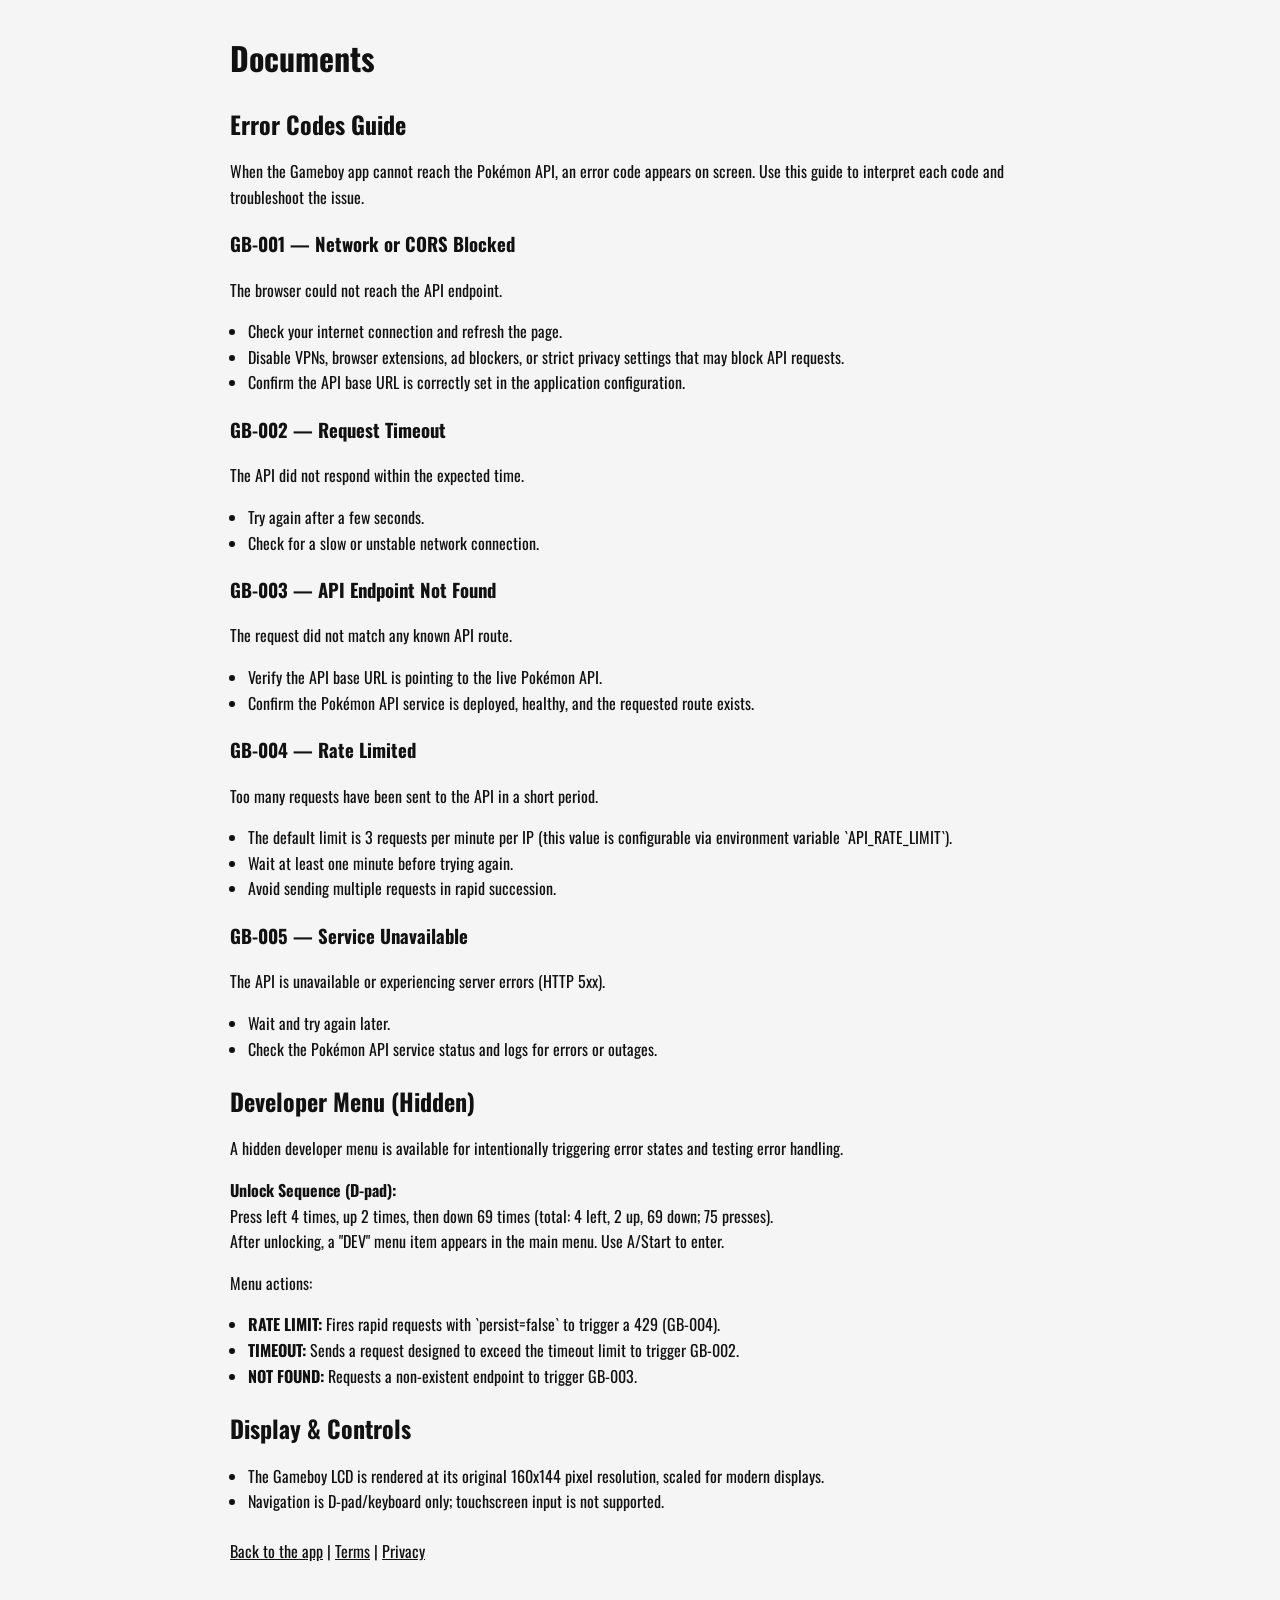
<file: documents.html>
<!DOCTYPE html>
<html lang="en">
  <head>
    <meta charset="UTF-8">
    <meta name="viewport" content="width=device-width, initial-scale=1.0">
    <title>Documents - Error Codes - Gameboy DMG-001</title>
    <link href="https://fonts.googleapis.com/css2?family=Oswald:wght@300;400;700&display=swap" rel="stylesheet">
    <style>
      body {
        margin: 0;
        background: #f5f5f5;
        color: #111;
        font-family: 'Oswald', sans-serif;
      }
      main {
        max-width: 820px;
        margin: 0 auto;
        padding: 32px 20px 48px;
        line-height: 1.6;
      }
      h1 {
        margin-top: 0;
      }
      h2 {
        margin-bottom: 6px;
      }
      .code {
        font-weight: 700;
      }
      ul {
        padding-left: 18px;
      }
      a {
        color: inherit;
      }
      .legal-footer {
        margin-top: 24px;
      }
    </style>
  </head>
  <body>
    <main>
      <h1>Documents</h1>

      <h2>Error Codes Guide</h2>
      <p>When the Gameboy app cannot reach the Pokémon API, an error code appears on screen. Use this guide to interpret each code and troubleshoot the issue.</p>

      <h3><span class="code">GB-001</span> — Network or CORS Blocked</h3>
      <p>The browser could not reach the API endpoint.</p>
      <ul>
        <li>Check your internet connection and refresh the page.</li>
        <li>Disable VPNs, browser extensions, ad blockers, or strict privacy settings that may block API requests.</li>
        <li>Confirm the API base URL is correctly set in the application configuration.</li>
      </ul>

      <h3><span class="code">GB-002</span> — Request Timeout</h3>
      <p>The API did not respond within the expected time.</p>
      <ul>
        <li>Try again after a few seconds.</li>
        <li>Check for a slow or unstable network connection.</li>
      </ul>

      <h3><span class="code">GB-003</span> — API Endpoint Not Found</h3>
      <p>The request did not match any known API route.</p>
      <ul>
        <li>Verify the API base URL is pointing to the live Pokémon API.</li>
        <li>Confirm the Pokémon API service is deployed, healthy, and the requested route exists.</li>
      </ul>

      <h3><span class="code">GB-004</span> — Rate Limited</h3>
      <p>Too many requests have been sent to the API in a short period.</p>
      <ul>
        <li>The default limit is 3 requests per minute per IP (this value is configurable via environment variable `API_RATE_LIMIT`).</li>
        <li>Wait at least one minute before trying again.</li>
        <li>Avoid sending multiple requests in rapid succession.</li>
      </ul>

      <h3><span class="code">GB-005</span> — Service Unavailable</h3>
      <p>The API is unavailable or experiencing server errors (HTTP 5xx).</p>
      <ul>
        <li>Wait and try again later.</li>
        <li>Check the Pokémon API service status and logs for errors or outages.</li>
      </ul>

      <h2>Developer Menu (Hidden)</h2>
      <p>A hidden developer menu is available for intentionally triggering error states and testing error handling.</p>

      <p><span class="code">Unlock Sequence (D-pad):</span><br>
        Press left 4 times, up 2 times, then down 69 times (total: 4 left, 2 up, 69 down; 75 presses).<br>
        After unlocking, a "DEV" menu item appears in the main menu. Use A/Start to enter.
      </p>

      <p>Menu actions:</p>
      <ul>
        <li><span class="code">RATE LIMIT:</span> Fires rapid requests with `persist=false` to trigger a 429 (GB-004).</li>
        <li><span class="code">TIMEOUT:</span> Sends a request designed to exceed the timeout limit to trigger GB-002.</li>
        <li><span class="code">NOT FOUND:</span> Requests a non-existent endpoint to trigger GB-003.</li>
      </ul>

      <h2>Display &amp; Controls</h2>
      <ul>
        <li>The Gameboy LCD is rendered at its original 160x144 pixel resolution, scaled for modern displays.</li>
        <li>Navigation is D-pad/keyboard only; touchscreen input is not supported.</li>
      </ul>

      <p class="legal-footer">
        <a href="index.html">Back to the app</a>
        <span> | </span>
        <a href="terms.html">Terms</a>
        <span> | </span>
        <a href="privacy.html">Privacy</a>
      </p>
    </main>
  </body>
</html>
</file>
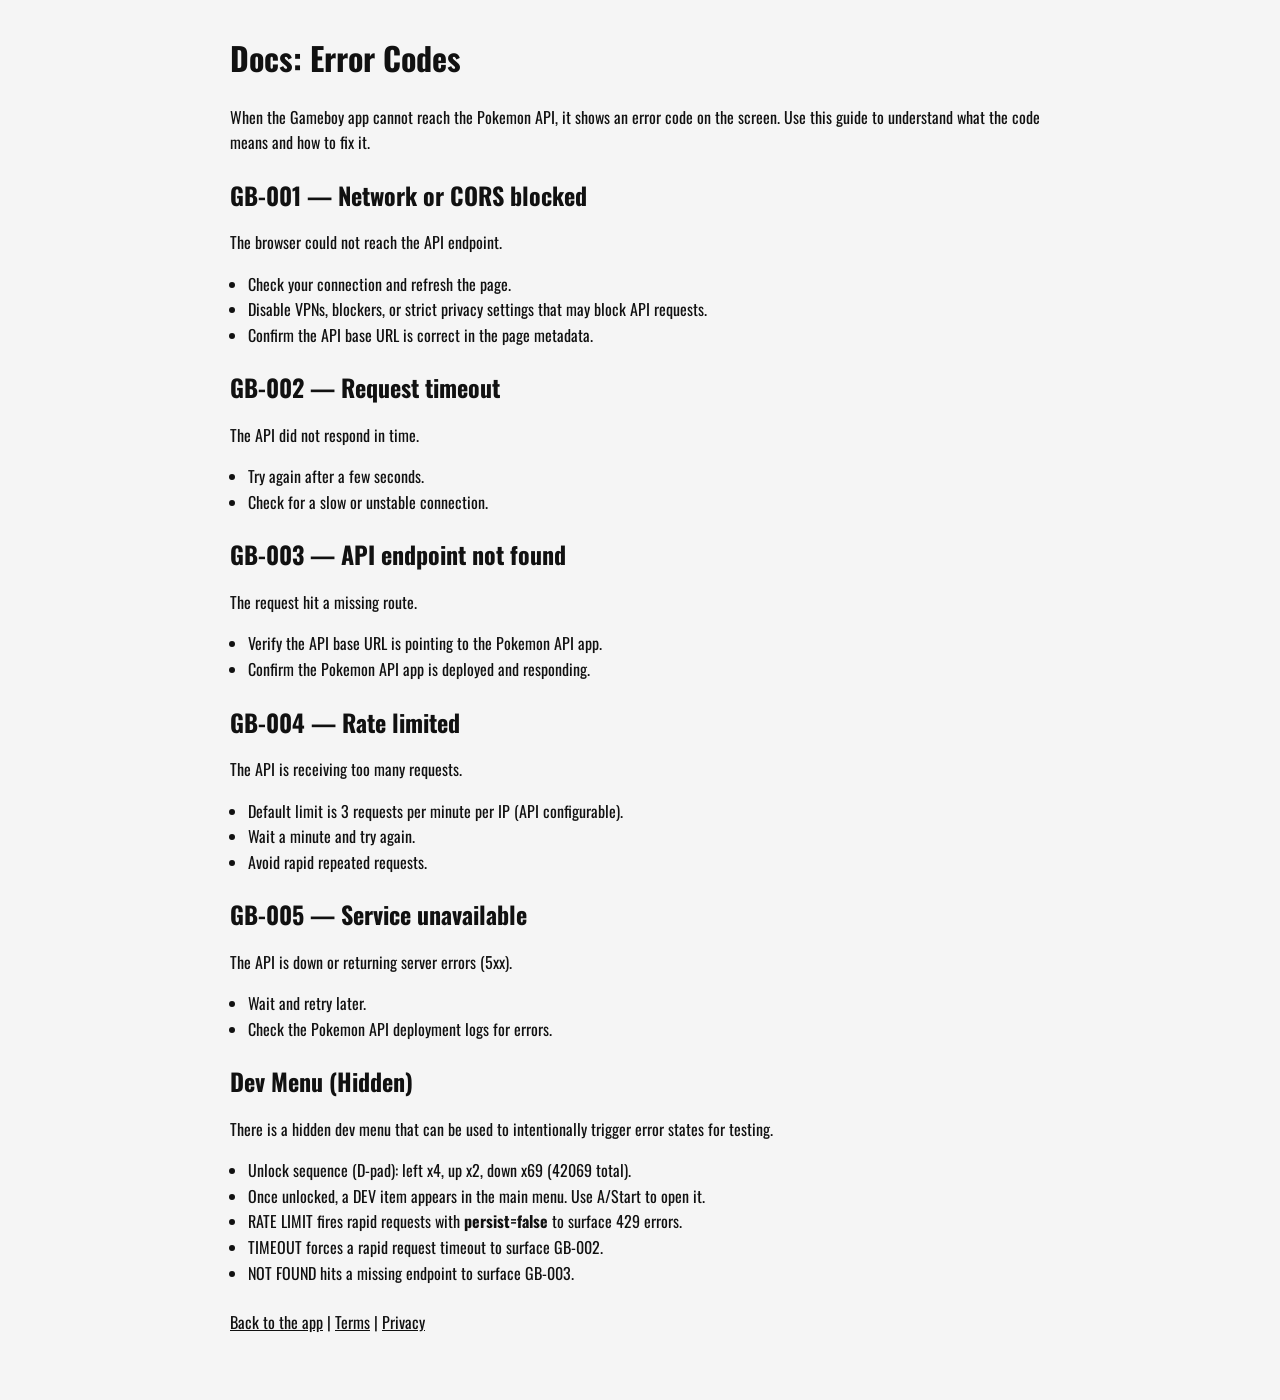
<file: error-codes.html>
<!DOCTYPE html>
<html lang="en">
  <head>
    <meta charset="UTF-8">
    <meta name="viewport" content="width=device-width, initial-scale=1.0">
    <title>Docs - Error Codes - Gameboy DMG-001</title>
    <link href="https://fonts.googleapis.com/css2?family=Oswald:wght@300;400;700&display=swap" rel="stylesheet">
    <style>
      body {
        margin: 0;
        background: #f5f5f5;
        color: #111;
        font-family: 'Oswald', sans-serif;
      }
      main {
        max-width: 820px;
        margin: 0 auto;
        padding: 32px 20px 48px;
        line-height: 1.6;
      }
      h1 {
        margin-top: 0;
      }
      h2 {
        margin-bottom: 6px;
      }
      .code {
        font-weight: 700;
      }
      ul {
        padding-left: 18px;
      }
      a {
        color: inherit;
      }
      .legal-footer {
        margin-top: 24px;
      }
    </style>
  </head>
  <body>
    <main>
      <h1>Docs: Error Codes</h1>
      <p>When the Gameboy app cannot reach the Pokemon API, it shows an error code on the screen. Use this guide to understand what the code means and how to fix it.</p>

      <h2><span class="code">GB-001</span> — Network or CORS blocked</h2>
      <p>The browser could not reach the API endpoint.</p>
      <ul>
        <li>Check your connection and refresh the page.</li>
        <li>Disable VPNs, blockers, or strict privacy settings that may block API requests.</li>
        <li>Confirm the API base URL is correct in the page metadata.</li>
      </ul>

      <h2><span class="code">GB-002</span> — Request timeout</h2>
      <p>The API did not respond in time.</p>
      <ul>
        <li>Try again after a few seconds.</li>
        <li>Check for a slow or unstable connection.</li>
      </ul>

      <h2><span class="code">GB-003</span> — API endpoint not found</h2>
      <p>The request hit a missing route.</p>
      <ul>
        <li>Verify the API base URL is pointing to the Pokemon API app.</li>
        <li>Confirm the Pokemon API app is deployed and responding.</li>
      </ul>

      <h2><span class="code">GB-004</span> — Rate limited</h2>
      <p>The API is receiving too many requests.</p>
      <ul>
        <li>Default limit is 3 requests per minute per IP (API configurable).</li>
        <li>Wait a minute and try again.</li>
        <li>Avoid rapid repeated requests.</li>
      </ul>

      <h2><span class="code">GB-005</span> — Service unavailable</h2>
      <p>The API is down or returning server errors (5xx).</p>
      <ul>
        <li>Wait and retry later.</li>
        <li>Check the Pokemon API deployment logs for errors.</li>
      </ul>

      <h2>Dev Menu (Hidden)</h2>
      <p>There is a hidden dev menu that can be used to intentionally trigger error states for testing.</p>
      <ul>
        <li>Unlock sequence (D-pad): left x4, up x2, down x69 (42069 total).</li>
        <li>Once unlocked, a DEV item appears in the main menu. Use A/Start to open it.</li>
        <li>RATE LIMIT fires rapid requests with <span class="code">persist=false</span> to surface 429 errors.</li>
        <li>TIMEOUT forces a rapid request timeout to surface GB-002.</li>
        <li>NOT FOUND hits a missing endpoint to surface GB-003.</li>
      </ul>

      <p class="legal-footer">
        <a href="index.html">Back to the app</a>
        <span> | </span>
        <a href="terms.html">Terms</a>
        <span> | </span>
        <a href="privacy.html">Privacy</a>
      </p>
    </main>
  </body>
</html>
</file>
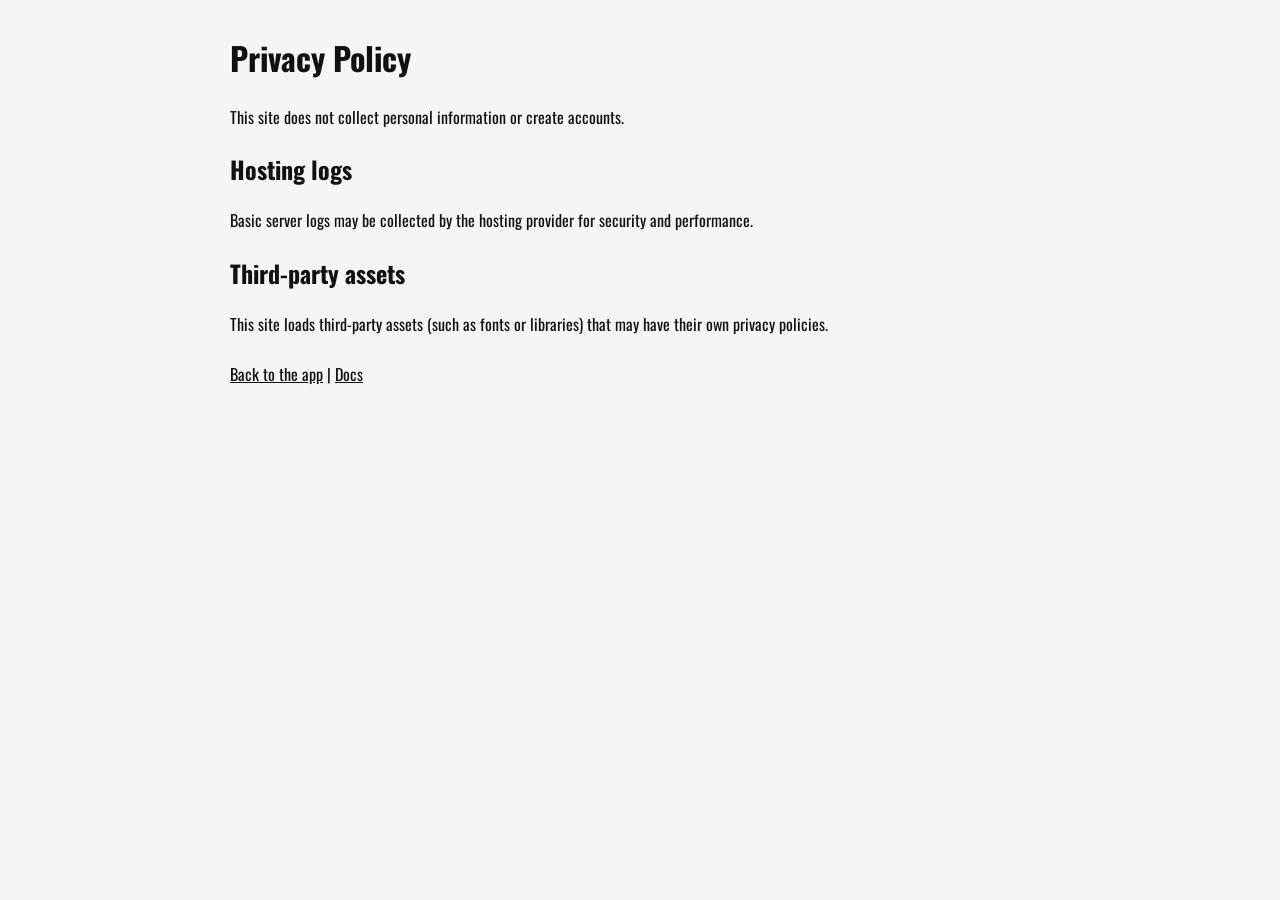
<file: privacy.html>
<!DOCTYPE html>
<html lang="en">
  <head>
    <meta charset="UTF-8">
    <meta name="viewport" content="width=device-width, initial-scale=1.0">
    <title>Privacy Policy - Gameboy DMG-001</title>
    <link href="https://fonts.googleapis.com/css2?family=Oswald:wght@300;400;700&display=swap" rel="stylesheet">
    <style>
      body {
        margin: 0;
        background: #f5f5f5;
        color: #111;
        font-family: 'Oswald', sans-serif;
      }
      main {
        max-width: 820px;
        margin: 0 auto;
        padding: 32px 20px 48px;
        line-height: 1.6;
      }
      h1 {
        margin-top: 0;
      }
      a {
        color: inherit;
      }
      .legal-footer {
        margin-top: 24px;
      }
    </style>
  </head>
  <body>
    <main>
      <h1>Privacy Policy</h1>

      <p>This site does not collect personal information or create accounts.</p>

      <h2>Hosting logs</h2>
      <p>Basic server logs may be collected by the hosting provider for security and performance.</p>

      <h2>Third-party assets</h2>
      <p>This site loads third-party assets (such as fonts or libraries) that may have their own privacy policies.</p>

      <p class="legal-footer">
        <a href="index.html">Back to the app</a>
        <span> | </span>
        <a href="documents.html">Docs</a>
      </p>
    </main>
  </body>
</html>
</file>
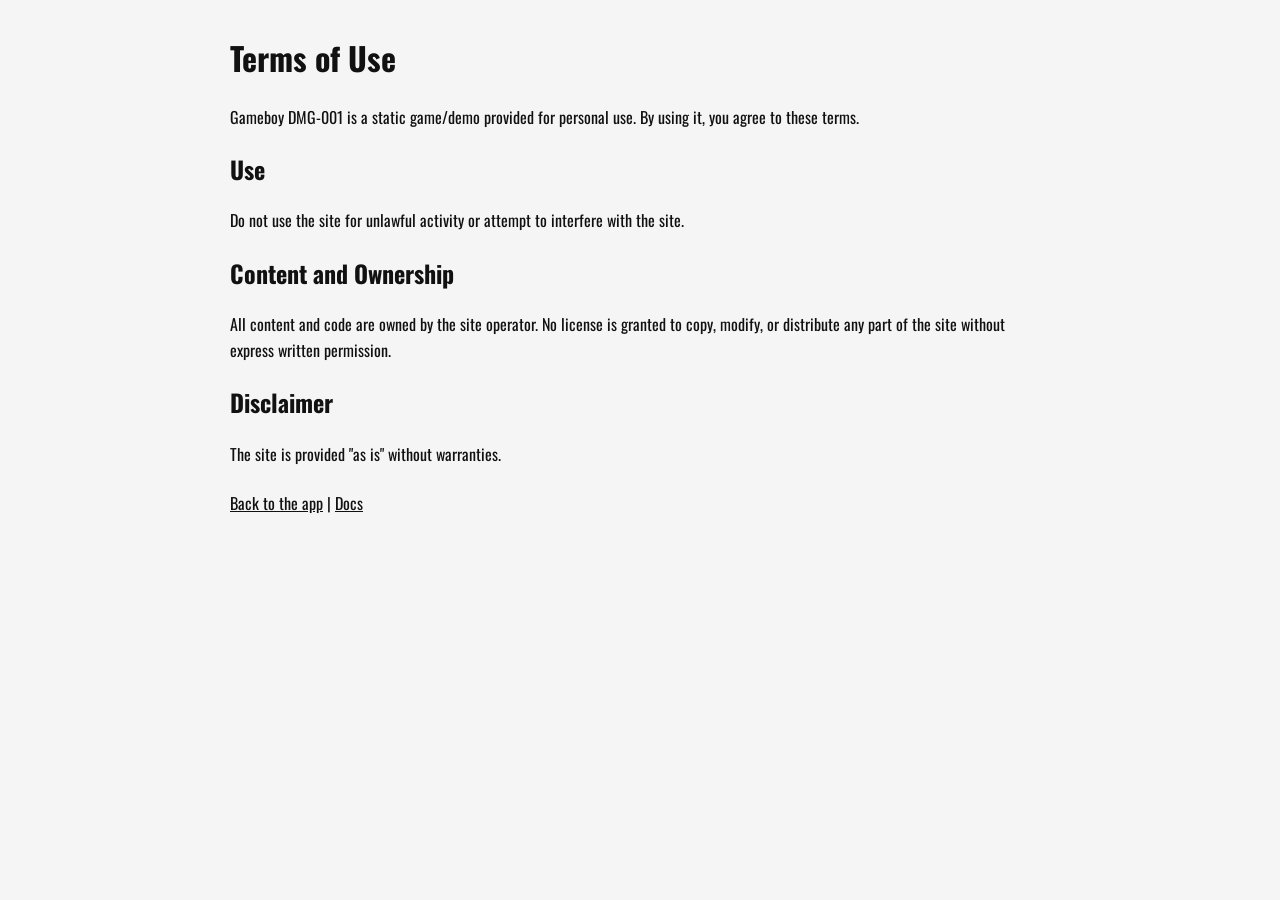
<file: terms.html>
<!DOCTYPE html>
<html lang="en">
  <head>
    <meta charset="UTF-8">
    <meta name="viewport" content="width=device-width, initial-scale=1.0">
    <title>Terms of Use - Gameboy DMG-001</title>
    <link href="https://fonts.googleapis.com/css2?family=Oswald:wght@300;400;700&display=swap" rel="stylesheet">
    <style>
      body {
        margin: 0;
        background: #f5f5f5;
        color: #111;
        font-family: 'Oswald', sans-serif;
      }
      main {
        max-width: 820px;
        margin: 0 auto;
        padding: 32px 20px 48px;
        line-height: 1.6;
      }
      h1 {
        margin-top: 0;
      }
      a {
        color: inherit;
      }
      .legal-footer {
        margin-top: 24px;
      }
    </style>
  </head>
  <body>
    <main>
      <h1>Terms of Use</h1>

      <p>Gameboy DMG-001 is a static game/demo provided for personal use. By using it, you agree to these terms.</p>

      <h2>Use</h2>
      <p>Do not use the site for unlawful activity or attempt to interfere with the site.</p>

      <h2>Content and Ownership</h2>
      <p>All content and code are owned by the site operator. No license is granted to copy, modify, or distribute any part of the site without express written permission.</p>

      <h2>Disclaimer</h2>
      <p>The site is provided "as is" without warranties.</p>

      <p class="legal-footer">
        <a href="index.html">Back to the app</a>
        <span> | </span>
        <a href="documents.html">Docs</a>
      </p>
    </main>
  </body>
</html>
</file>
